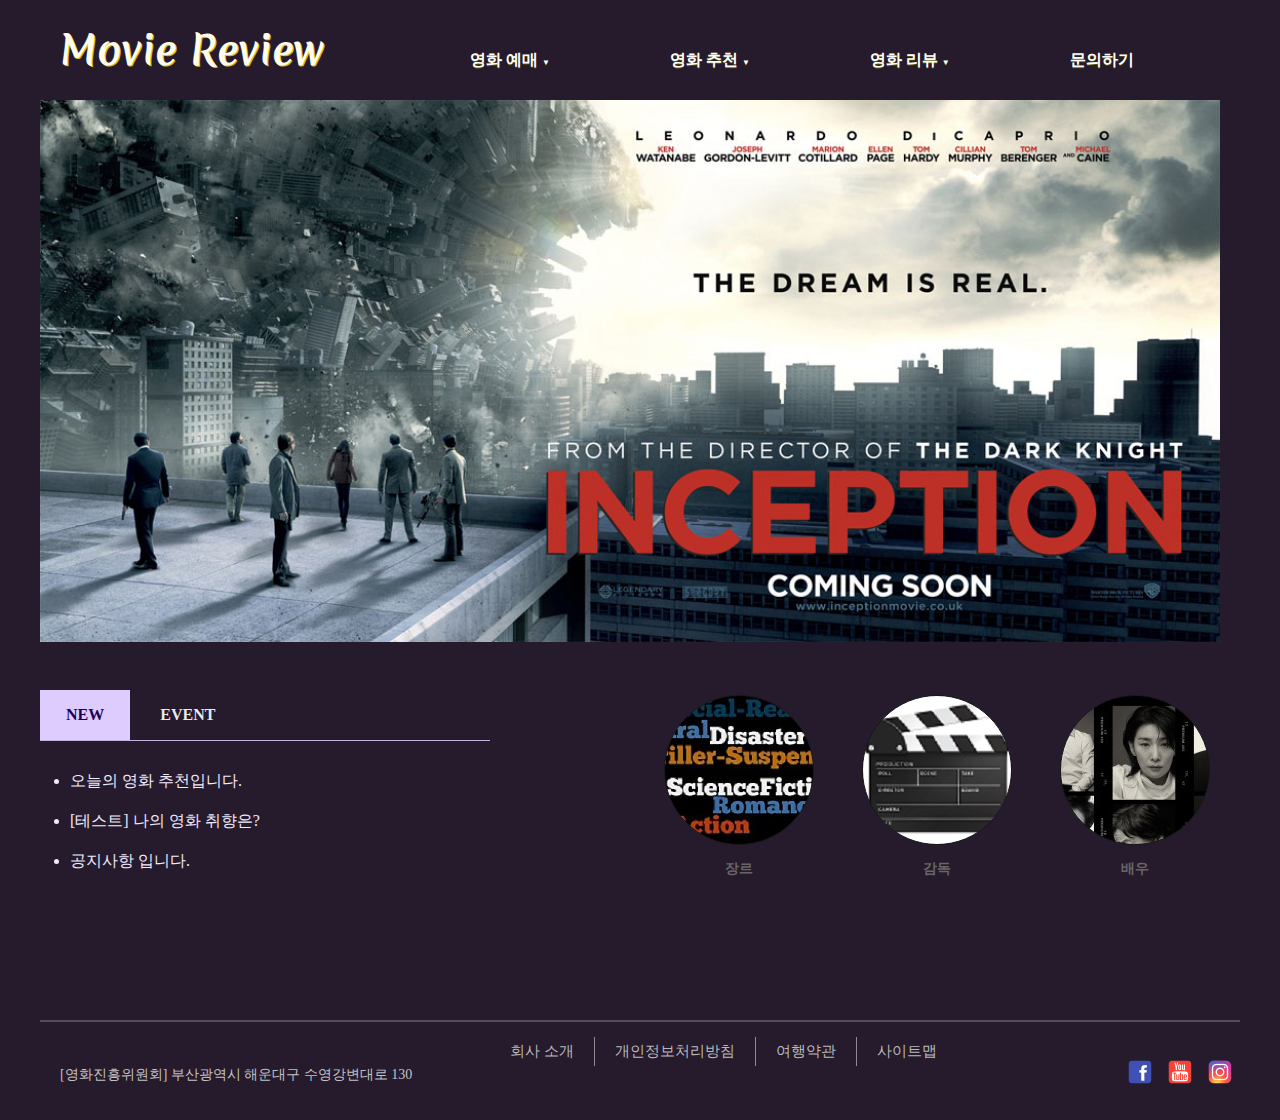
<file: JavaScript/SITE/index.html>
<!DOCTYPE html>
<html lang="ko">
<head>
    <meta charset="UTF-8">
    <meta name="viewport" content="width=device-width, initial-scale=1.0">
    <title>Movie Review</title>
    <link rel="stylesheet" href="CSS/style.css">
</head>
<body>
    <div id="container">

        <header>                <!--헤더-->
            <div id="logo">     <!--로고-->
                <a href="index.html">
                    <h1>Movie Review</h1>
                </a>
            </div>
            <nav>               <!--네비게이션-->
                <ul id="topMenu">
                    <li><a href="#">영화 예매 <span>▼</span></a>
                        <ul>
                            <li><a href="http://www.cgv.co.kr/ticket/" target="_blank">영화 예매</a></li>
                            <li><a href="#">예매 내역</a></li>
                        </ul>
                    </li>
                    <li><a href="#">영화 추천 <span>▼</span></a>
                        <ul>
                            <li><a href="#">SF</a></li>
                            <li><a href="#">액션</a></li>
                            <li><a href="#">범죄</a></li>
                            <li><a href="#">스릴러</a></li>
                            <li><a href="#">코미디</a></li>
                            <li><a href="#">로맨스</a></li>
                            <li><a href="#">판타지</a></li>
                        </ul>
                    </li>
                    <li><a href="#">영화 리뷰 <span>▼</span></a>
                        <ul>
                            <li><a href="https://www.boxofficemojo.com/brand/?ref_=bo_nb_hm_tab" target="_blank">Best 리뷰</a></li>
                            <li><a href="https://www.boxofficemojo.com/date/?ref_=bo_nb_rs_tab" target="_blank">오늘의 리뷰</a></li>
                            <li><a href="#">리뷰 작성</a></li>
                        </ul>
                    </li>
                    <li><a href="#">문의하기</a>
                </ul>
            </nav>
        </header>

        <div id="slideShow">    <!--이미지슬라이드쇼-->
            <div id="slides">
                <img src="Images/photo-1.jpg" alt="">
                <img src="Images/photo-2.jpg" alt="">
                <img src="Images/photo-3.jpg" alt="">
                <img src="Images/photo-4.jpg" alt="">
                <button id="prev">&lang;</button>
                <button id="next">&rang;</button>
            </div>
        </div>

        <div id="contents">     <!--컨텐츠-->
            <div id="tabMenu">  <!--탭 메뉴-->
                <input type="radio" id="tab1" name="tabs" checked>
                <label for="tab1">NEW</label>
                <input type="radio" id="tab2" name="tabs">
                <label for="tab2">EVENT</label>

                <div id="notice" class="tabContent">
                    <h2>공지사항 내용입니다.</h2>
                    <ul>
                        <li>오늘의 영화 추천입니다.</li>
                        <li>[테스트] 나의 영화 취향은? </li>
                        <li>공지사항 입니다.</li>
                    </ul>
                </div>    
                <div id="gallery" class="tabContent">
                    <h2>갤러리 내용입니다.</h2>
                    <ul>
                        <li>리뷰 이벤트 당첨자 확인</li>
                        <li>[광고] 영화 예매하고 팝콘 받기</li>
                    </ul>
                </div>
            </div>
            <div id="links">    <!--퀵 링크-->
                <ul>
                    <li>
                        <a href="https://ko.wikipedia.org/wiki/%EB%B6%84%EB%A5%98:%EC%9E%A5%EB%A5%B4%EB%B3%84_%EC%98%81%ED%99%94" target="_blank">
                            <span id="quick-icon1"></span>
                            <p>장르</p>
                        </a>
                    </li>
                    <li>
                        <a href="#">
                            <span id="quick-icon2"></span>
                            <p>감독</p>
                        </a>
                    </li>
                    <li>
                        <a href="https://namu.wiki/w/%EB%B6%84%EB%A5%98:%EB%8C%80%ED%95%9C%EB%AF%BC%EA%B5%AD%EC%9D%98%20%EC%98%81%ED%99%94%20%EB%B0%B0%EC%9A%B0" target="_blank">
                            <span id="quick-icon3"></span>
                            <p>배우</p>
                        </a>
                    </li>
                </ul>

            </div>
        </div>
        <footer>                <!--푸터-->
            <div id="bottomMenu">
                <ul>
                    <li><a href="#">회사 소개</a></li>
                    <li><a href="#">개인정보처리방침</a></li>
                    <li><a href="#">여행약관</a></li>
                    <li><a href="#">사이트맵</a></li>
                </ul>
                <div id="sns">
                    <ul>
                        <li><a href="#"><img src="Images/sns-1.png"></a></li>
                        <li><a href="#"><img src="Images/sns-2.png"></a></li>
                        <li><a href="#"><img src="Images/sns-3.png"></a></li>
                    </ul>
                </div>
            </div>
            <div id="company">
                <p>[영화진흥위원회] 부산광역시 해운대구 수영강변대로 130</p>
            </div>
        </footer>
    </div>
<script src="JS/autoslideshow.js"></script>
</body>
</html>
</file>
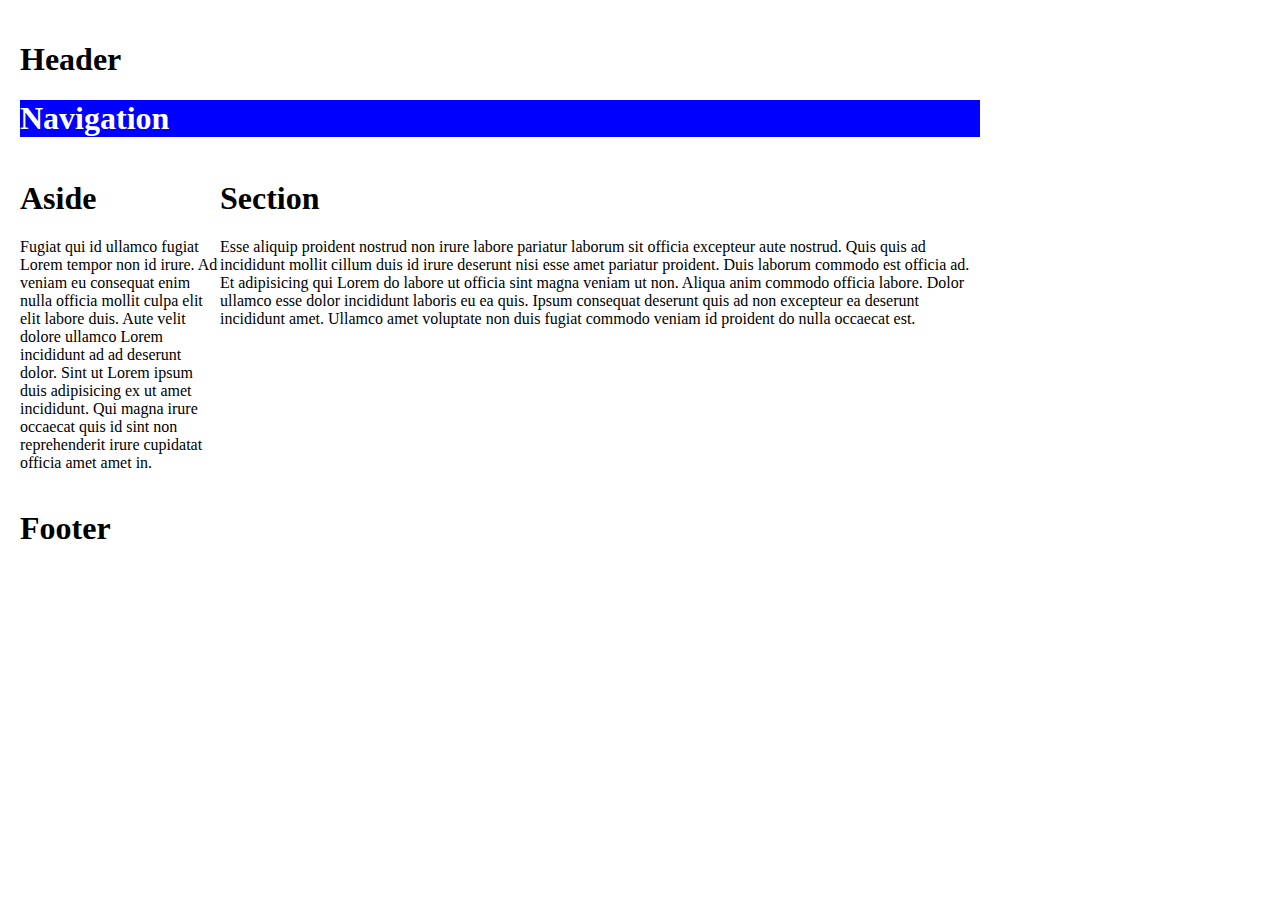
<file: HTML/2_layout.html>
<!DOCTYPE html>
<html lang="en">
<head>
    <meta charset="UTF-8">
    <meta http-equiv="X-UA-Compatible" content="IE=edge">
    <meta name="viewport" content="width=device-width, initial-scale=1.0">
    <title>CSS</title>
    <style>
        body {
            width: 960px;
            margin: 0px;
            padding: 20px;
        }
        #aside {
            width: 200px;
            float: left;
        }
        #section {
            width: 760px;
            float: left;
        }
        #wrap {
            overflow: hidden;
        }
        #navigation {
            background-color: blue;
            color: white;
        }

    </style>
</head>
<body>
    <div id="header"><h1>Header</h1></div>
    <div id="navigation"><h1>Navigation</h1></div>
    <div id="wrap">
        <div id="aside">
          <h1>Aside</h1>
          <p>Fugiat qui id ullamco fugiat Lorem tempor non id irure. Ad veniam eu consequat enim nulla officia mollit culpa elit elit labore duis. Aute velit dolore ullamco Lorem incididunt ad ad deserunt dolor. Sint ut Lorem ipsum duis adipisicing ex ut amet incididunt. Qui magna irure occaecat quis id sint non reprehenderit irure cupidatat officia amet amet in.</p>
        </div>
        <div id="section">
            <h1>Section</h1>
            <p>Esse aliquip proident nostrud non irure labore pariatur laborum sit officia excepteur aute nostrud. Quis quis ad incididunt mollit cillum duis id irure deserunt nisi esse amet pariatur proident. Duis laborum commodo est officia ad. Et adipisicing qui Lorem do labore ut officia sint magna veniam ut non. Aliqua anim commodo officia labore. Dolor ullamco esse dolor incididunt laboris eu ea quis. Ipsum consequat deserunt quis ad non excepteur ea deserunt incididunt amet. Ullamco amet voluptate non duis fugiat commodo veniam id proident do nulla occaecat est.</p>
        </div>
    </div>
    <div id="footer"><h1>Footer</h1></div>
</body>
</html>
</file>
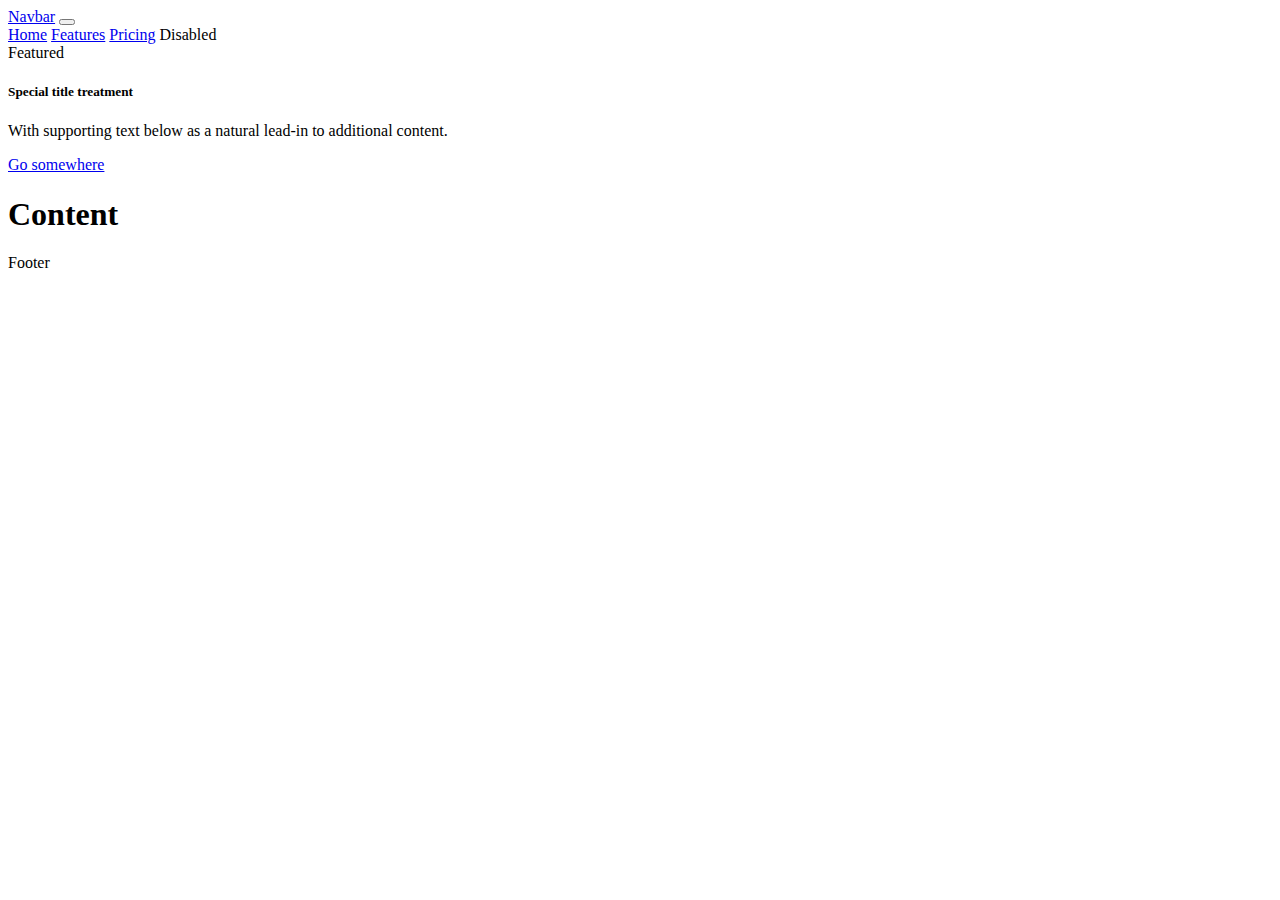
<file: JavaWeb/springex/src/main/webapp/resources/test.html>
<!doctype html>
<html lang="en">
<head>
    <meta charset="utf-8">
    <meta name="viewport" content="width=device-width, initial-scale=1">

    <!-- Bootstrap CSS -->
    <link href="https://cdn.jsdelivr.net/npm/bootstrap@5.1.3/dist/css/bootstrap.min.css" rel="stylesheet" integrity="sha384-1BmE4kWBq78iYhFldvKuhfTAU6auU8tT94WrHftjDbrCEXSU1oBoqyl2QvZ6jIW3" crossorigin="anonymous">

    <title>Hello, world!</title>
</head>
<body>

<div class="container-fluid">
    <div class="row">
        <!-- 기존의 <h1>Header</h1> -->
        <div class="row">
            <div class="col">
                <nav class="navbar navbar-expand-lg navbar-light bg-light">
                    <div class="container-fluid">
                        <a class="navbar-brand" href="#">Navbar</a>
                        <button class="navbar-toggler" type="button" data-bs-toggle="collapse" data-bs-target="#navbarNavAltMarkup" aria-controls="navbarNavAltMarkup" aria-expanded="false" aria-label="Toggle navigation">
                            <span class="navbar-toggler-icon"></span>
                        </button>
                        <div class="collapse navbar-collapse" id="navbarNavAltMarkup">
                            <div class="navbar-nav">
                                <a class="nav-link active" aria-current="page" href="#">Home</a>
                                <a class="nav-link" href="#">Features</a>
                                <a class="nav-link" href="#">Pricing</a>
                                <a class="nav-link disabled">Disabled</a>
                            </div>
                        </div>
                    </div>
                </nav>
            </div>
        </div>
        <!-- header end -->
        <!-- 기존의 <h1>Header</h1>끝 -->

    <div class="row content">
        <div class="col">
            <div class="card">
                <div class="card-header">
                    Featured
                </div>
                <div class="card-body">
                    <h5 class="card-title">Special title treatment</h5>
                    <p class="card-text">With supporting text below as a natural lead-in to additional content.</p>
                    <a href="#" class="btn btn-primary">Go somewhere</a>
                </div>
            </div>
        </div>
    </div>

    </div>
    <div class="row content">

        <h1>Content</h1>
    </div>
    <div class="row footer">
        <!--<h1>Footer</h1>-->

        <div class="row   fixed-bottom" style="z-index: -100">
            <footer class="py-1 my-1 ">
                <p class="text-center text-muted">Footer</p>
            </footer>
        </div>

    </div>
</div>


<script src="https://cdn.jsdelivr.net/npm/bootstrap@5.1.3/dist/js/bootstrap.bundle.min.js" integrity="sha384-ka7Sk0Gln4gmtz2MlQnikT1wXgYsOg+OMhuP+IlRH9sENBO0LRn5q+8nbTov4+1p" crossorigin="anonymous"></script>

</body>
</html>
</file>
<file: JavaScript/SITE/CSS/style.css>
@import url('https://fonts.googleapis.com/css2?family=Coiny&family=Merienda:wght@700&display=swap');

* {
    margin: 0;               /* 마진값 초기화 */
    padding: 0;              /* 패딩값 초기화 */
    box-sizing: border-box;  /* 박스 영역은 테두리까지 지정 */
}

body {
    background-color: #261a2d;
}

a {
    text-decoration: none;
}

ul {
    list-style: none;
}

#container {
    margin: 0 auto;  /* 화면 중앙에 배치 */
    width: 1200px;  /* 너비 지정 */
}

/* 헤더 */
header {
    width: 100%;    /* 너비 */
    height: 100px;  /* 높이 */
}

/* 로고 */
#logo {
    float: left;         /* 왼쪽으로 플로팅 */
    width: 350px;        /* 너비 */
    height: 100px;       /* 높이 */
    line-height: 100px;  /* height값과 같게 만들어서 세로로 중간에 오도록 맞춤 */
    padding-left: 20px;  /* 왼쪽 패딩 지정 */
}

#logo h1 {
    font-family: 'Coiny', cursive;
    font-family: 'Merienda', cursive;
    font-weight: 700;
    font-size: 40px;               /* 폰트 크기 */
    color: #fffceb;                 /* 폰트 색상 */
    text-shadow: 1px 1px 0 #d4b800;  /* 그림자색 */
}

/* 네이게이션 */
nav {
    float: right;       /* 오른쪽으로 플로팅 */
    width: 850px;       /* 너비 */
    height: 100px;      /* 높이 */
    padding-top: 30px;  /* 메뉴를 아래로 내리기 위해 */
    padding-left: 20px;
}

#topMeny {
    height: 60px;
}
#topMenu > li {
    float: left;                 /* 메뉴 항목을 왼쪽으로 플로팅 */
    position: relative;  /* 서브메뉴를 absolute로 만들기 위해 부모 요소를 relative로 지정 */
}
#topMenu > li > a {
    display: block;              /* 링크 텍스트는 블록으로 */
    color: #ffffff;               /* 폰트 색상 */
    font-weight: 600;            /* 폰트 굵기 */
    text-shadow: 0 1px rgb(89, 80, 2);   /* 그림자 추가 */
    padding: 20px 60px;          /* 패딩 지정 */
}
#topMenu > li > a > span {
    font-size : 0.5em;           /* 서브메뉴가 있는 항목에 화살표 표시 */
}
#topMenu > li > a:hover {
    color: #ffd000;               /* 마우스 포인터를 올리면 색상 바뀜 */
    text-shadow: 0 -1px rgb(204, 133, 0);  /* 글자가 굵어지지 않도록 지정 */
}

#topMenu > li > ul {
    display: none;                 /* 서브메뉴를 처음에는 감춤 */
    position: absolute;
    width: 160px;
    background-color: rgba(0, 0, 0, 0.651);  /* 배경 투명색 지정 */
    left: 20px;
    margin: 0;
}
#topMenu > li > ul > li {
    padding: 10px 10px 10px 30px;  /* 서브메뉴 항목 지정 */

}
#topMenu > li > ul > li > a {
    font-size: 14px;
    padding: 10px;
    color: #ffffff;
}
#topMenu > li:hover > ul {
    display: block;           /* 메인 메뉴 항목 위로 오버하면 서브메뉴 표시 */
    z-index: 10;                  /* 슬라이드 쇼에 가리지 않게 조절 */
}
#topMenu > li > ul > li > a:hover {
    color: rgb(255, 81, 42);               /* 서브메뉴 마우스 오버하면 색상 바꾸기 */
}

/* 이미지 슬라이드 쇼 */
#slideShow {
    clear: both;       /* 프로팅 해제 */
    width: 100%;       /* 너비 */
    height: 550px;     /* 높이 */
    overflow: hidden;  /* 영역 넘치면 감춤 */
    position: relative;
}
#slides {
    position: absolute;
}
#slides > img {
    width: 1180px;  /* 너비 */
    float: left;  /* 가로로 배치 */
}
button {
    position: absolute;
    height: 500px;                   /* 이미지 높이에 맞추기 */
    top: 0;
    border: none;                   /* 테두리 없이 */
    padding: 20px;
    background-color: transparent;  /* 투명한 배경 지정 */
    color: #000000e4;                  /* 화살표를 검은색으로 지정 */
    font-weight: 800;               /* 화살표를 굵게 지정 */
    font-size: 24px;                /* 화살표 크기 지정 */
    opacity: 0.5;                   /* 화살표를 반투명하게 지정 */
}
#prev {
    left: 0;                        /* 왼쪽으로 붙이기 */
}
#next {
    right: 0;                        /* 오른쪽으로 붙이기 */
}
button:hover {                       /* 마우스 포인터를 올리면 */
    background-color: #222;        /* 배경색은 짙은 회색으로 변경 */
    color: #fff;                   /* 흰색 화살표 */
    opacity: 0.6;                    /* 불투명도를 높임 */
    cursor: pointer;                 /* 포인터 모양으로 바꿈 */
}
button:focus {
    outline: 0;                      /* 아웃라인 없앰 */
}

/* 콘텐츠 */
#contents {
    width: 100%;    /* 너비 */
    height: 350px;  /* 높이 */
    margin-top: 20px
}

/* 탭 메뉴 */
#tabMenu {
    float: left;                    /* 왼쪽으로 플로팅 */
    width: 450px;                   /* 너비 */
    height: 100%;                   /* 높이 */
    margin-top: 20px;               /* 탭 메뉴 위쪽에 여백 두기*/
}
#tabMenu input[type="radio"] {
    display: none;                  /* 라디오 버튼 감춤 */
}
#tabMenu label {                    /* 택 제목 스타일 */
    display: inline-block;          /* 탭을 가로로 배치 */
    margin: 0 0;                    /* 마진 */
    padding: 15px 25px;             /* 패딩 */
    font-weight: 600;               /* 폰트 굵기 */
    text-align: center;             /* 폰트 정렬 */
    color: #ffffffe7;                  /* 폰트 색상 */
    border: 1px solid transparent;  /* 테두리 스타일 */
}
#tabMenu label:hover {              /* 마우스 포인터를 올렸을 때 탭 제목 스타일 */
    color: #ffd000;
    cursor: pointer;
}
#tabMenu input:checked + label {    /* 활성화된 탭 제목 스타일 */
    color: rgb(29, 0, 86);
    border: 1px solid #deccff6e;
    background-color: #deccff;
}
.tabContent {                       /* 탭 내용 스타일 */
    display: none;
    padding: 20px 0 0;
    border-top: 1px solid #deccffd8;
}
.tabContent h2 {
    display: none;
}

#notice ul {
    list-style: disc;
    margin-left: 30px;
}
#notice ul li {
    font-size: 16px;
    line-height: 2.5;
    color: #f1eaff;
}
#gallery ul {
    list-style: disc;
    margin-left: 30px;
}
#gallery ul li {
    font-size: 16px;
    line-height: 2.5;
    color: #f1eaff;
}

#tab1:checked ~ #notice,
#tab2:checked ~ #gallery {
    display: block;
}

/* 퀵 링크 */
#links {
    float: right;              /* 오른쪽으로 플로팅 */
    width: 600px;              /* 너비 */
    height: 100%;              /* 높이 */
    margin-top: 15px;
}
#links ul {
    padding: 0;                /* 패딩 */
    overflow: hidden;          /* 넘치는 항목은 감춤 */
}
#links ul li {
    float: left;               /* 가로로 배치 */
    width: 33%;                /* 세 항목의 영역을 균일하게 지정 */
    text-align: center;        /* 가운데 정렬 */
    margin: 10px 0;            /* 마진 */
}
#links ul li a span {
    display: block;            /* 블록 레벨로 지정 */
    margin: 0 auto;            /* 가운데 배치 */
    width: 150px;              /* 가로 크기 */
    height: 150px;             /* 세로 크기 */
    border-radius: 100%;       /* 테두리를 둥글게 지정. 150px도 가능 */
    border: 1px solid #181818;
    line-height: 150px;        /* 수직으로 중간에 오게 */
}
#quick-icon1 {
    background-image:url('../Images/genre.JPEG');
}
#quick-icon2 {
    background-image:url('../Images/director.jpg');
}
#quick-icon3 {
    background-image:url('../Images/actor.jpg');
}
#links ul li a p {
    margin-top: 15px;
    font-weight: 600;
    color:#666;
}

/* 푸터 */
footer {
    width: 100%;    /* 너비 */
    height: 100px;  /* 높이 */
    border-top: 2px solid #8b8b8b73;  /* 위쪽에 가로선 추가 */
}
#bottomMenu {
    width: 100%;
    /* height: 20px; */
    position: relative;
}
#bottomMenu ul {
    margin-top: 15px;
}
#bottomMenu ul li {
    float: left;
    padding: 5px 20px;
    border-right: 1px solid #dddddd92;  /* 항목 오른쪽에 세로선 */
}
#bottomMenu ul li:last-child {
    border-right: none;  /* 마지막 항목에는 오른쪽 세로선 없음 */
}
#bottomMenu ul li a, #bottomMenu ul li a:visited {
    font-size: 15px;
    color: #b9b9b9;
}
#sns {
    position: absolute;
    right: 0;
}
#sns ul li {
    border: none;
    padding: 5px;
}
#company {
    clear: left;  /* 플로팅 해제. clear: both도 가능 */
    margin-top: 25px;
    margin-left: 20px;
}
p {
    font-size: 14px;
    color: #c2c2c2;
}
</file>
